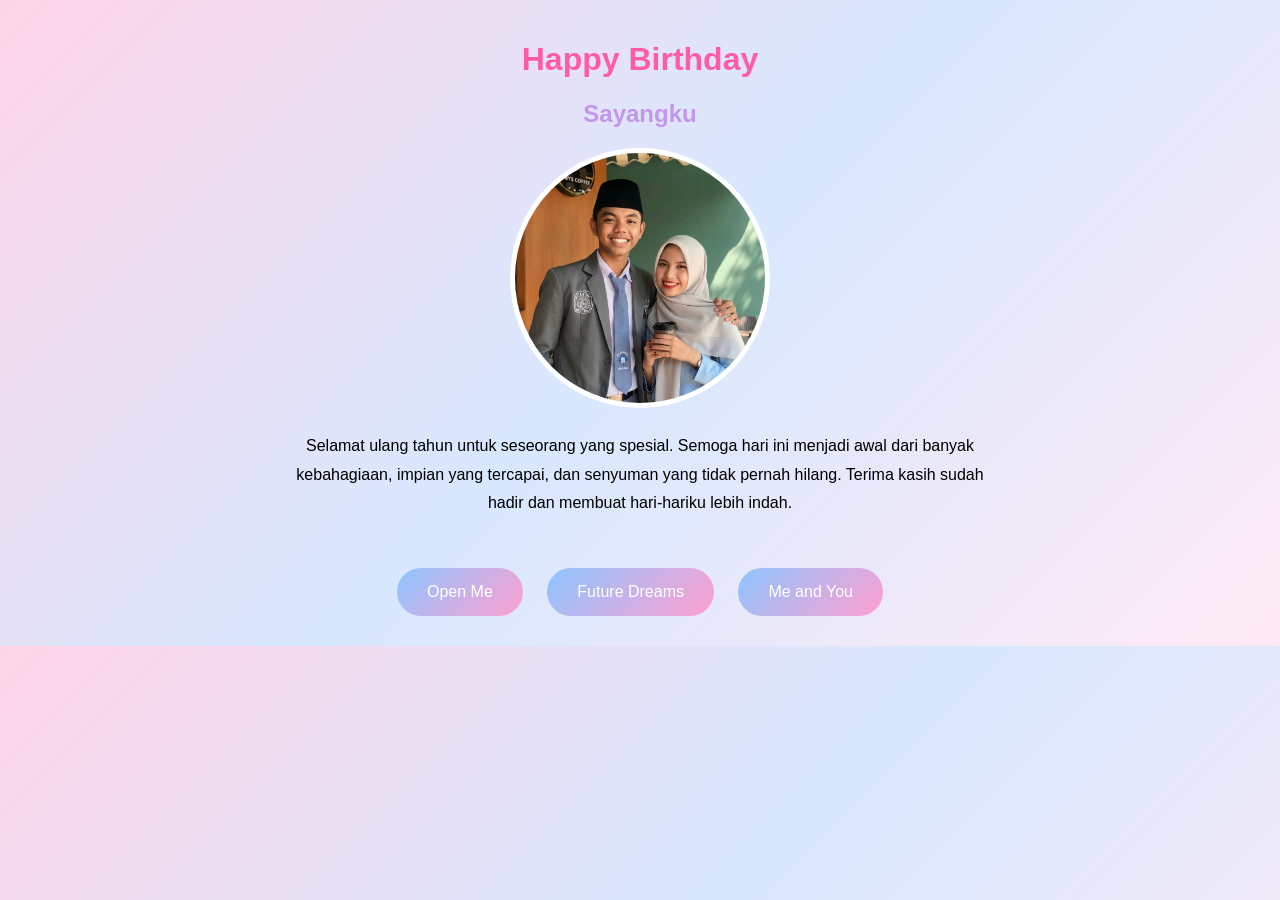
<file: index.html>
<!DOCTYPE html>
<html lang="id">

<head>
    <meta charset="UTF-8">
    <meta name="viewport" content="width=device-width, initial-scale=1.0">
    <title>Happy Birthday Sayangku❤️</title>
    <link rel="stylesheet" href="style.css">
</head>

<body>

    <div class="container">

        <h1>Happy Birthday </h1>
        <h2>Sayangku</h2>

        <img src="fiyan.png" class="foto">

        <p class="welcome">
            Selamat ulang tahun untuk seseorang yang spesial.
            Semoga hari ini menjadi awal dari banyak kebahagiaan,
            impian yang tercapai, dan senyuman yang tidak pernah hilang.
            Terima kasih sudah hadir dan membuat hari-hariku lebih indah.
        </p>



        <div class="menu">
            <a href="openme.html" class="btn">Open Me</a>
            <a href="future.html" class="btn">Future Dreams</a>
            <a href="gallery.html" class="btn">Me and You</a>
        </div>

    </div>

</body>

</html>
</file>
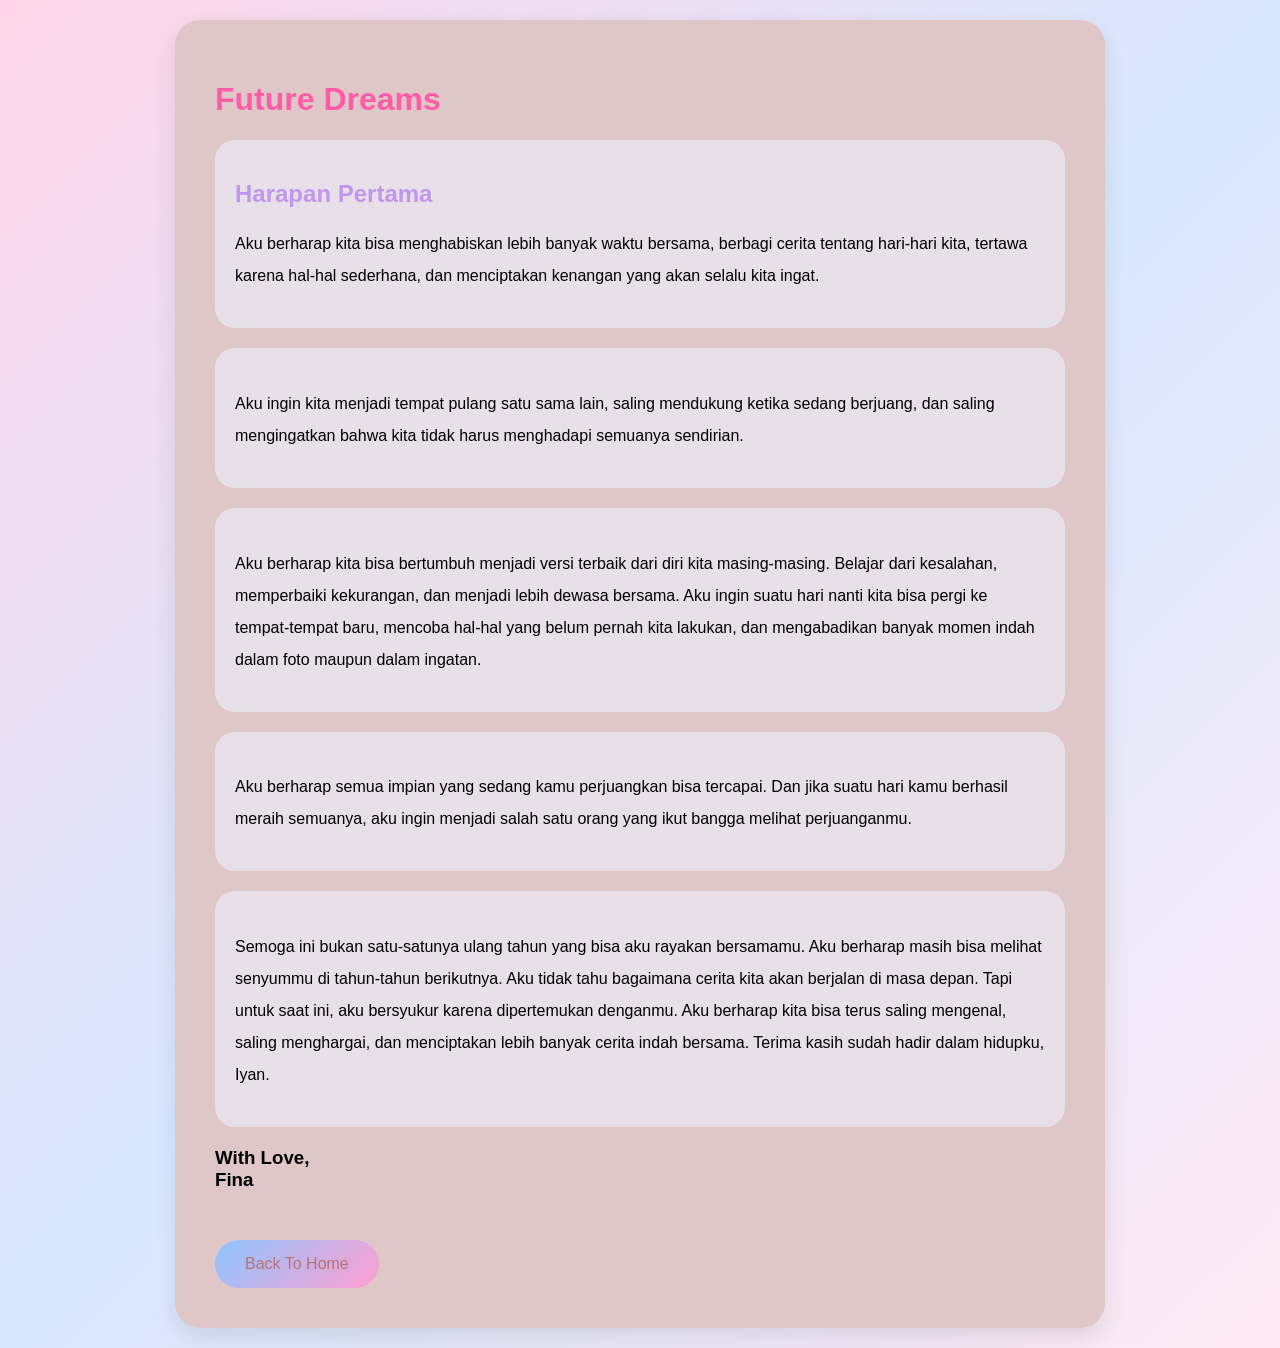
<file: Future.html>
<!DOCTYPE html>
<html lang="id">

<head>
    <meta charset="UTF-8">
    <meta name="viewport" content="width=device-width, initial-scale=1.0">
    <title>Future Dreams </title>
    <link rel="stylesheet" href="style.css">
</head>

<body>

    <div class="card">

        <h1>Future Dreams</h1>

        <div class="dream-box">
            <h2>Harapan Pertama</h2>
            <p>
                Aku berharap kita bisa menghabiskan lebih banyak waktu bersama, berbagi cerita tentang hari-hari kita,
                tertawa karena hal-hal sederhana, dan menciptakan kenangan yang akan selalu kita ingat.
            </p>
        </div>

        <div class="dream-box">
            <h2></h2>
            <p>
                Aku ingin kita menjadi tempat pulang satu sama lain, saling mendukung ketika sedang berjuang, dan saling
                mengingatkan bahwa kita tidak harus menghadapi semuanya sendirian.
            </p>
        </div>

        <div class="dream-box">
            <h2></h2>
            <p>
                Aku berharap kita bisa bertumbuh menjadi versi terbaik dari diri kita masing-masing. Belajar dari
                kesalahan, memperbaiki kekurangan, dan menjadi lebih dewasa bersama.

                Aku ingin suatu hari nanti kita bisa pergi ke tempat-tempat baru, mencoba hal-hal yang belum pernah kita
                lakukan, dan mengabadikan banyak momen indah dalam foto maupun dalam ingatan.
        </div>

        <div class="dream-box">
            <h2> </h2>
            <p>
                Aku berharap semua impian yang sedang kamu perjuangkan bisa tercapai. Dan jika suatu hari kamu berhasil
                meraih semuanya, aku ingin menjadi salah satu orang yang ikut bangga melihat perjuanganmu.
            </p>
        </div>

        <div class="dream-box">
            <h2></h2>
            <p>
                Semoga ini bukan satu-satunya ulang tahun yang bisa aku rayakan bersamamu. Aku berharap masih bisa
                melihat senyummu di tahun-tahun berikutnya.


                Aku tidak tahu bagaimana cerita kita akan berjalan di masa depan. Tapi untuk saat ini, aku bersyukur
                karena dipertemukan denganmu. Aku berharap kita bisa terus saling mengenal, saling menghargai, dan
                menciptakan lebih banyak cerita indah bersama. Terima kasih sudah hadir dalam hidupku, Iyan.
            </p>
        </div>

        <h3>With Love,<br>Fina </h3>

        <a href="index.html" class="btn-back"> Back To Home</a>

    </div>

</body>

</html>
</file>
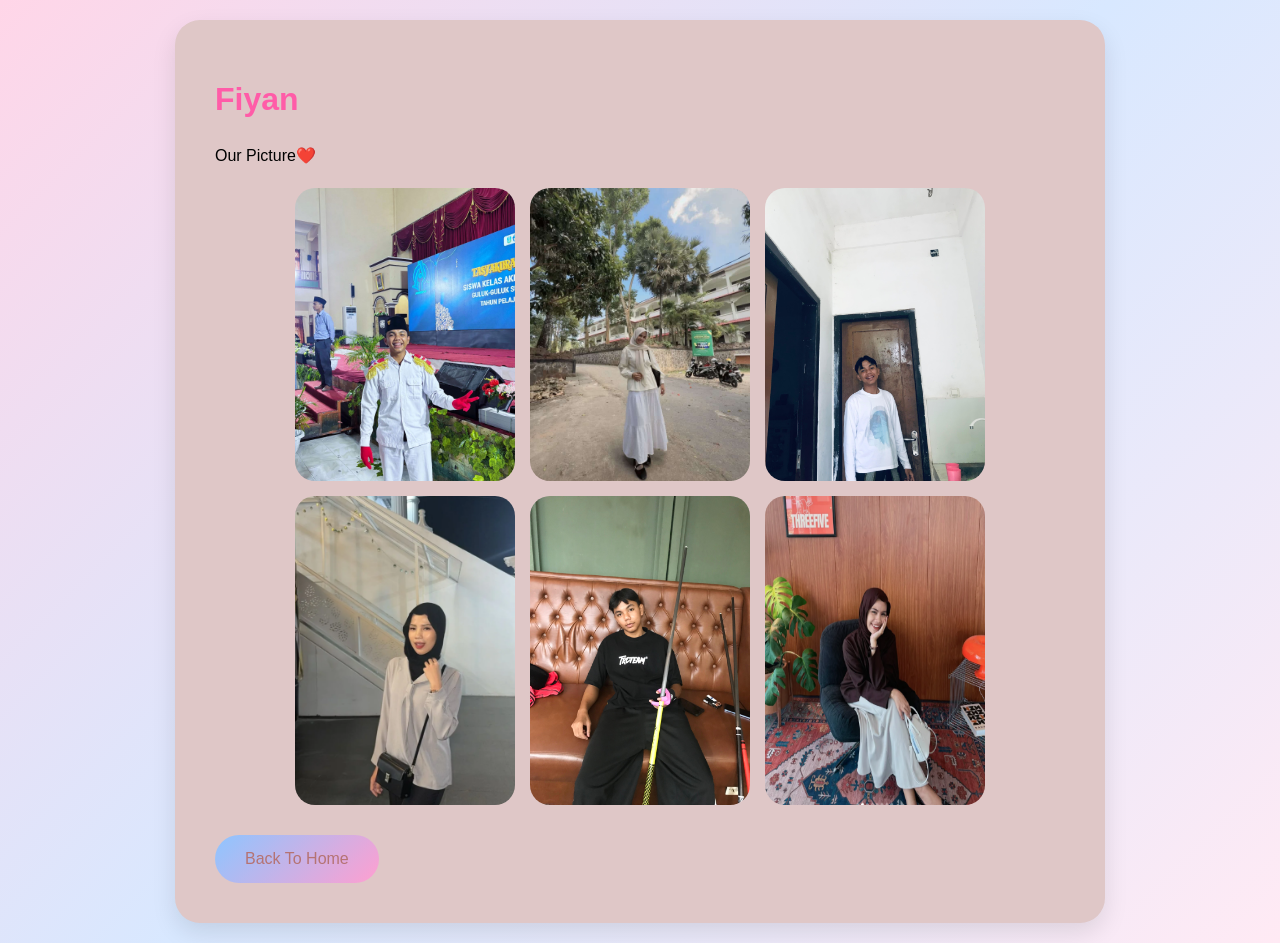
<file: gallery.html>
<!DOCTYPE html>
<html lang="id">

<head>
    <meta charset="UTF-8">
    <meta name="viewport" content="width=device-width, initial-scale=1.0">
    <title>Gallery 📸</title>
    <link rel="stylesheet" href="style.css">
</head>

<body>

    <div class="card">

        <h1> Fiyan</h1>

        <p class="gallery-text">
            Our Picture❤️
        </p>

        <div class="gallery">

            <img src="iya.jpg">



            <img src="canci.jpg">
            <img src="yan.jpeg">
            <img src="alfina.png">
            <img src="yann.jpg">
            <img src="fican.png">
        </div>

        <a href="index.html" class="btn-back"> Back To Home</a>

    </div>

</body>

</html>
</file>
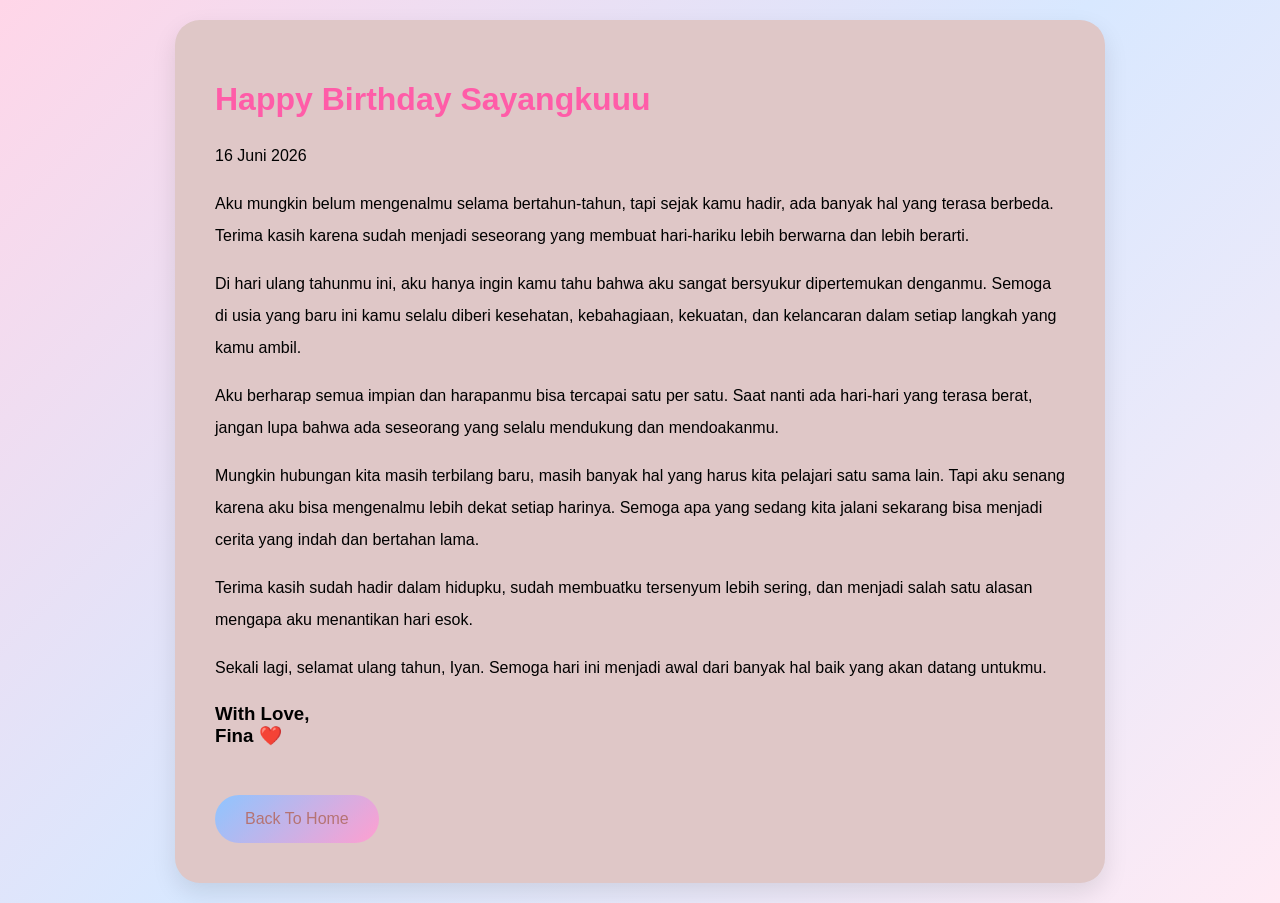
<file: openme.html>
<!DOCTYPE html>
<html lang="id">

<head>
    <meta charset="UTF-8">
    <meta name="viewport" content="width=device-width, initial-scale=1.0">
    <title>Open Me 💌</title>
    <link rel="stylesheet" href="style.css">
</head>

<body>

    <div class="card">

        <h1>Happy Birthday Sayangkuuu</h1>

        <p>16 Juni 2026 </p>

        <p>
            Aku mungkin belum mengenalmu selama bertahun-tahun, tapi sejak kamu hadir, ada banyak hal yang
            terasa
            berbeda. Terima kasih karena sudah menjadi seseorang yang membuat hari-hariku lebih berwarna dan
            lebih
            berarti.
        </p>

        <p>
            Di hari ulang tahunmu ini, aku hanya ingin kamu tahu bahwa aku sangat bersyukur dipertemukan
            denganmu.
            Semoga di usia yang baru ini kamu selalu diberi kesehatan, kebahagiaan, kekuatan, dan kelancaran
            dalam
            setiap langkah yang kamu ambil.
        </p>

        <p>
            Aku berharap semua impian dan harapanmu bisa tercapai satu per satu. Saat nanti ada hari-hari yang
            terasa
            berat, jangan lupa bahwa ada seseorang yang selalu mendukung dan mendoakanmu.
        </p>

        <p>
            Mungkin hubungan kita masih terbilang baru, masih banyak hal yang harus kita pelajari satu sama
            lain. Tapi
            aku senang karena aku bisa mengenalmu lebih dekat setiap harinya. Semoga apa yang sedang kita jalani
            sekarang bisa menjadi cerita yang indah dan bertahan lama.
        </p>

        <p>
            Terima kasih sudah hadir dalam hidupku, sudah membuatku tersenyum lebih sering, dan menjadi salah
            satu
            alasan mengapa aku menantikan hari esok.
        </p>

        <p>
            Sekali lagi, selamat ulang tahun, Iyan. Semoga hari ini menjadi awal dari banyak hal baik yang akan
            datang
            untukmu.
        </p>

        <h3>With Love,<br>Fina ❤️</h3>

        <a href="index.html" class="btn-back">Back To Home</a>

    </div>

</body>

</html>
</file>
<file: style.css>
body {
    margin: 0;
    padding: 20px;
    font-family: Arial, sans-serif;

    background: linear-gradient(135deg,
            #ffd6e8,
            #d8e8ff,
            #ffeaf4);
}

.container {
    text-align: center;
    max-width: 900px;
    margin: auto;
}

h1 {
    color: #ff5ca8;
}

h2 {
    color: #c197ed;
}

.foto {
    width: 250px;
    height: 250px;
    border-radius: 50%;
    object-fit: cover;
    border: 5px solid white;
}

.welcome {
    max-width: 700px;
    margin: 20px auto;
    line-height: 1.8;
}

.menu {
    margin-top: 40px;
}

.btn {
    display: inline-block;
    margin: 10px;
    padding: 15px 30px;

    text-decoration: none;
    color: white;

    border-radius: 50px;

    background: linear-gradient(135deg,
            #8ec5ff,
            #ff9fd0);
}

.card {
    max-width: 850px;
    margin: auto;
    background: rgb(223, 199, 199);
    padding: 40px;
    border-radius: 25px;

    box-shadow: 0 10px 25px rgba(0, 0, 0, 0.1);
}

.card p {
    line-height: 2;
}

.dream-box {
    background: #e8e0e8;
    padding: 20px;
    margin: 20px 0;
    border-radius: 20px;
}

.btn-back {
    display: inline-block;
    margin-top: 30px;
    padding: 15px 30px;

    text-decoration: none;
    color: rgb(181, 115, 115);

    border-radius: 50px;

    background: linear-gradient(135deg,
            #8ec5ff,
            #ff9fd0);
}

.gallery {
    display: flex;
    flex-wrap: wrap;
    justify-content: center;
    gap: 15px;
}

.gallery img {
    width: 220px;
    border-radius: 20px;
}
</file>
